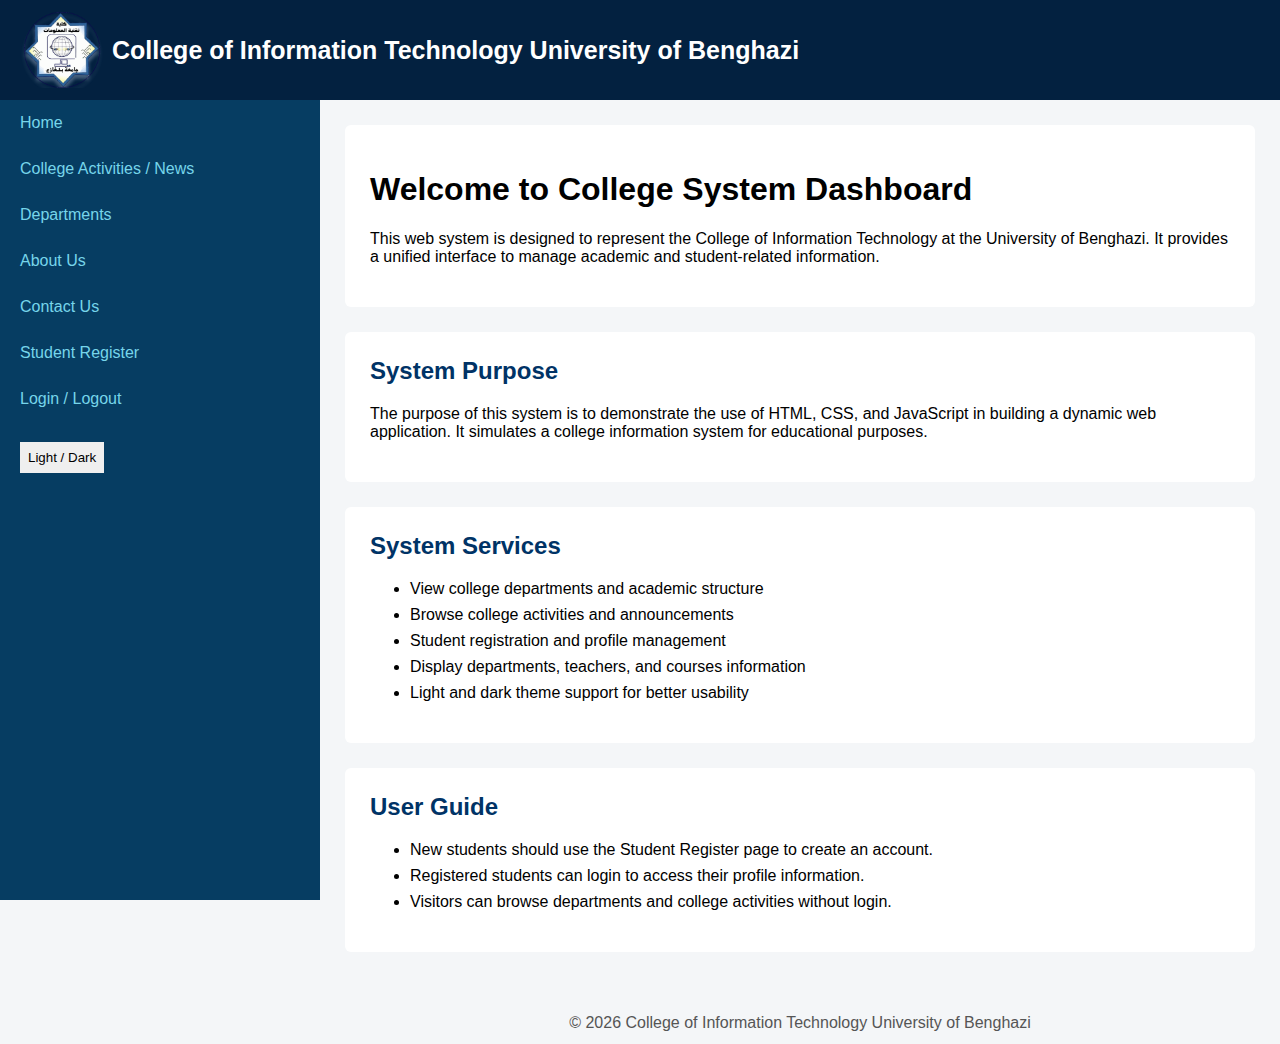
<file: index.html>
<!DOCTYPE html>
<html>
<head>
    <meta charset="UTF-8">

    <title>IT STUDENT PORTAL</title>
    <link rel="stylesheet" href="style.css">
</head>  
<body>

<header>
    <img src="logo.png" alt="IT College Logo">
    <h1>College of Information Technology  University of Benghazi</h1>
</header>

<div class="sidebar">
    <a href="index.html">Home</a>
    <a href="activities.html">College Activities / News</a>
    <a href="departments.html">Departments</a>
    <a href="about.html">About Us</a>
    <a href="contact.html">Contact Us</a>
    <a href="register.html">Student Register</a>
    <a href="login.html">Login / Logout</a>

    <button onclick="toggleTheme()">Light / Dark</button>
</div>

<div class="content">

    <!-- ===== Welcome ===== -->
    <div class="home-box">
        <h1>Welcome to College System Dashboard</h1>
        <p>
            This web system is designed to represent the College of Information Technology
            at the University of Benghazi.
            It provides a unified interface to manage academic and student-related information.
        </p>
    </div>

    <!-- ===== System Purpose ===== -->
    <div class="home-box">
        <h2>System Purpose</h2>
        <p>
            The purpose of this system is to demonstrate the use of HTML, CSS, and JavaScript
            in building a dynamic web application.
            It simulates a college information system for educational purposes.
        </p>
    </div>

    <!-- ===== System Services ===== -->
    <div class="home-box">
        <h2>System Services</h2>

        <ul class="home-list">
            <li>View college departments and academic structure</li>
            <li>Browse college activities and announcements</li>
            <li>Student registration and profile management</li>
            <li>Display departments, teachers, and courses information</li>
            <li>Light and dark theme support for better usability</li>
        </ul>
    </div>

    <!-- ===== User Guidance ===== -->
    <div class="home-box">
        <h2>User Guide</h2>

        <ul class="home-list">
           <li> New students should use the Student Register page to create an account.</li>
           <li> Registered students can login to access their profile information.</li>
           <li>Visitors can browse departments and college activities without login.</li>
        </ul>
    </div>

</div>

<footer>
    © <span id="year"></span> College of Information Technology  University of Benghazi
</footer>

<script>
    document.getElementById("year").innerText = new Date().getFullYear();
</script>

<script src="script.js"></script>
</body>
</html>
</file>
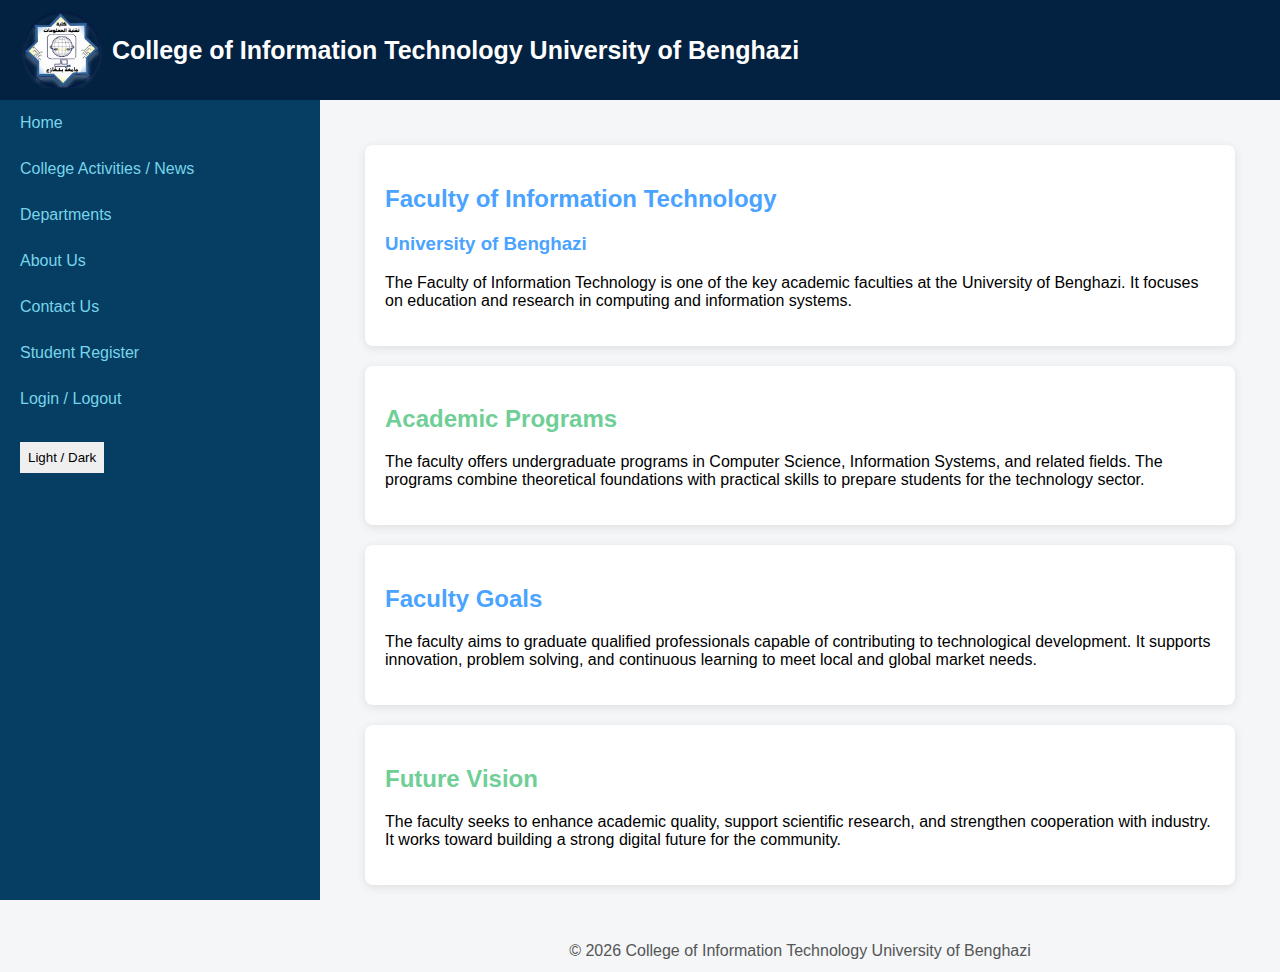
<file: about.html>
<!DOCTYPE html>
<html>
<head>
    <meta charset="UTF-8">

    <title>About Us</title>
    <link rel="stylesheet" href="style.css">
    <style>
       
#faculty-overview h3 {
  color: #4aa3ff;
}
#faculty-overview h2 {
  color: #4aa3ff;
}
#academic-programs h2 {
  color: #6fcf97;
}

#faculty-goals h2 {
  color: #4aa3ff;
}

#future-vision h2 {
   color: #6fcf97;
}
     </style>
</head>  
<body>

<header>
    <img src="logo.png" alt="IT College Logo">
    <h1>College of Information Technology  University of Benghazi</h1>
</header>
 

<div class="sidebar">
    <a href="index.html">Home</a>
    <a href="activities.html">College Activities / News</a>
    <a href="departments.html">Departments</a>
    <a href="about.html">About Us</a>
    <a href="contact.html">Contact Us</a>
    <a href="register.html">Student Register</a>
    <a href="login.html">Login / Logout</a>

    <button onclick="toggleTheme()">Light / Dark</button>
</div>

<div class="content">
<section id="faculty-overview">
  <h2>Faculty of Information Technology</h2>
  <h3>University of Benghazi</h3>
  <p>
    The Faculty of Information Technology is one of the key academic faculties at the University of Benghazi.
    It focuses on education and research in computing and information systems.
  </p>
</section>

<section id="academic-programs">
  <h2>Academic Programs</h2>
  <p>
    The faculty offers undergraduate programs in Computer Science, Information Systems, and related fields.
    The programs combine theoretical foundations with practical skills to prepare students for the technology sector.
  </p>
</section>

<section id="faculty-goals">
  <h2>Faculty Goals</h2>
  <p>
    The faculty aims to graduate qualified professionals capable of contributing to technological development.
    It supports innovation, problem solving, and continuous learning to meet local and global market needs.
  </p>
</section>

<section id="future-vision">
  <h2>Future Vision</h2>
  <p>
    The faculty seeks to enhance academic quality, support scientific research, and strengthen cooperation with industry.
    It works toward building a strong digital future for the community.
  </p>
</section>
</div>


<footer>
    © <span id="year"></span> College of Information Technology  University of Benghazi
</footer>
  
  
<script>
    document.getElementById("year").innerText = new Date().getFullYear();
</script>

<script src="script.js"></script>
</body>
</html>
</file>
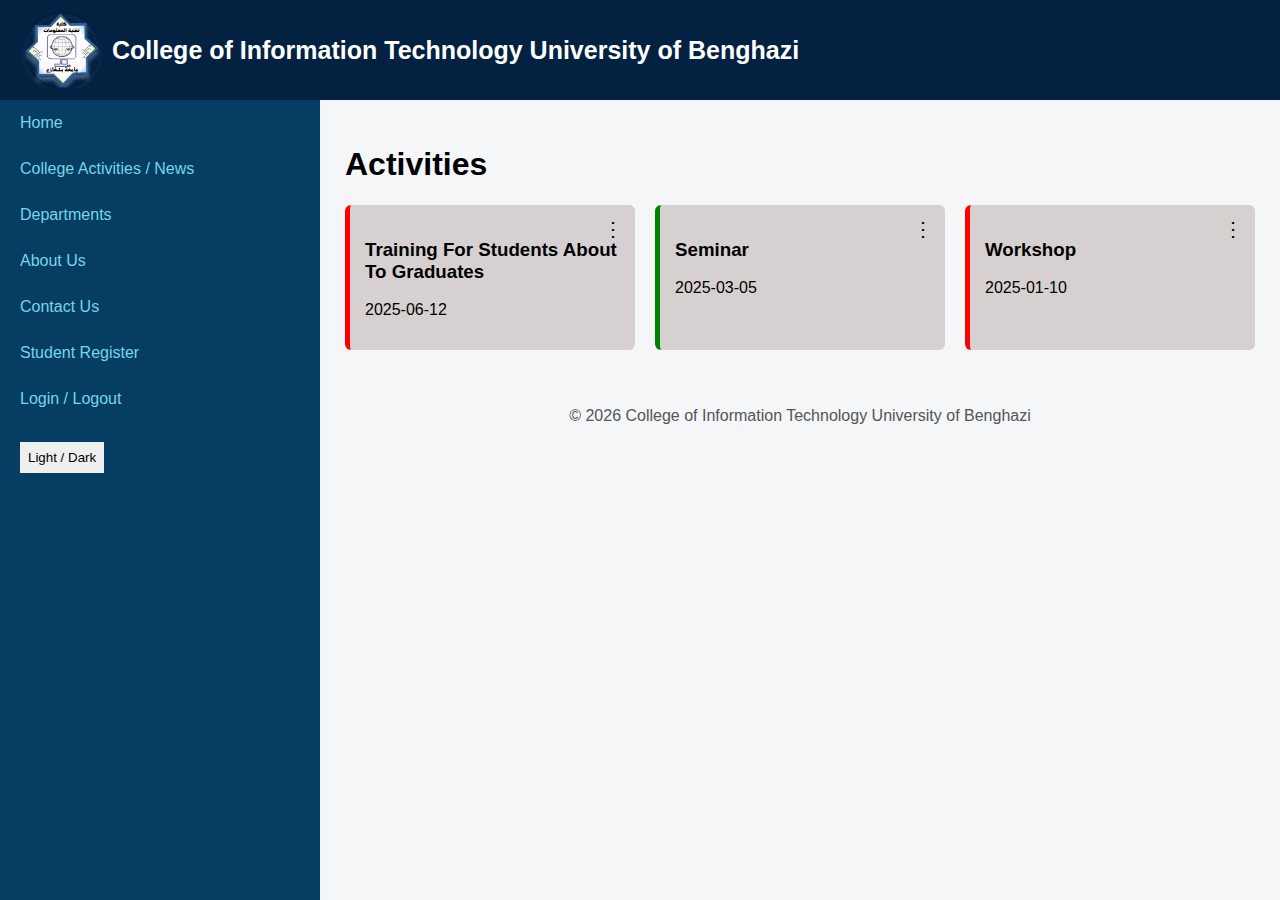
<file: activities.html>
<!DOCTYPE html>
<html lang="en">
<head>
    <meta charset="UTF-8">
    <title>College Activities / News</title>
    <link rel="stylesheet" href="style.css">
</head>
<body>

<header>
    <img src="logo.png" alt="IT College Logo">
    <h1>College of Information Technology  University of Benghazi</h1>
</header>

<div class="sidebar">
    <a href="index.html">Home</a>
    <a href="activities.html">College Activities / News</a>
    <a href="departments.html">Departments</a>
    <a href="about.html">About Us</a>
    <a href="contact.html">Contact Us</a>
    <a href="register.html">Student Register</a>
    <a href="login.html">Login / Logout</a>
    <button onclick="toggleTheme()">Light / Dark</button>
</div>

<div class="content">
    <h1>Activities</h1>
    <div id="activitiesGrid" class="activities-grid">
       
    </div>
</div>

<footer>
    © <span id="year"></span> College of Information Technology  University of Benghazi
</footer>

<script src="script.js"></script>
<script>
    document.getElementById("year").innerText = new Date().getFullYear();
</script>

</body>
</html>
</file>
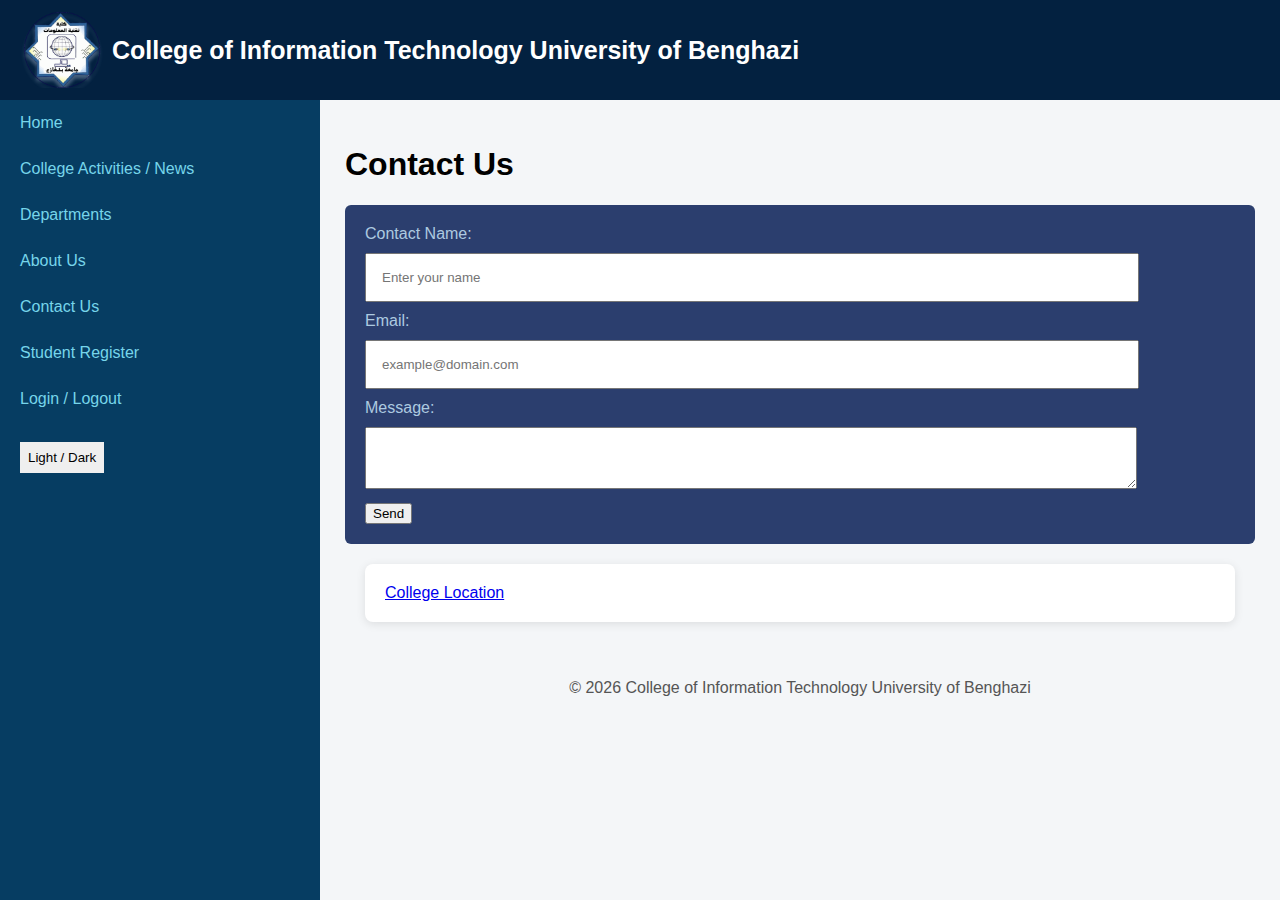
<file: contact.html>
<!DOCTYPE html>
<html lang="en">
<head>
    <meta charset="UTF-8">
    <title>Contact Us</title>
    <link rel="stylesheet" href="style.css">
</head>
<body>

<header>
    <img src="logo.png" alt="IT College Logo">
    <h1>College of Information Technology  University of Benghazi</h1>
</header>

<div class="sidebar">
    <a href="index.html">Home</a>
    <a href="activities.html">College Activities / News</a>
    <a href="departments.html">Departments</a>
    <a href="about.html">About Us</a>
    <a href="contact.html">Contact Us</a>
    <a href="register.html">Student Register</a>
    <a href="login.html">Login / Logout</a>
    <button onclick="toggleTheme()">Light / Dark</button>
</div>

<div class="content">
 
        <h1>Contact Us</h1>
        <form id="contactForm">
            <label for="contactName">Contact Name:</label>
            <br>
            <input type="text" 
            id="contactName" 
            pattern="[A-Za-z\s]+"
              placeholder="Enter your name"
             required title="Only alphabetic characters and spaces allowed.">
            <br>
            <label for="Email">Email:</label>
            <br>
            <input type="email"
             id="cemail" 
            placeholder="example@domain.com"
            required>
            <br>
            <label for="message">Message:</label>
            <br>
            <textarea id="message"
            maxlength="450"
            required>
            </textarea>
            <br>
            <button type="button" onclick="sendMessage()">Send</button>
        </form>
        
        <div id="notification" class="hidden">It has been sent.</div>
        
    <section id="Location">
   <a href="https://maps.app.goo.gl/9F2eibukKJR6L8MCA" target="_blank">College Location</a>
   </section>
</div>
<footer>
    © <span id="year"></span> College of Information Technology  University of Benghazi
</footer>

<script src="script.js"></script>
<script>
    document.getElementById("year").innerText = new Date().getFullYear();
</script>

</body>
</html>
</file>
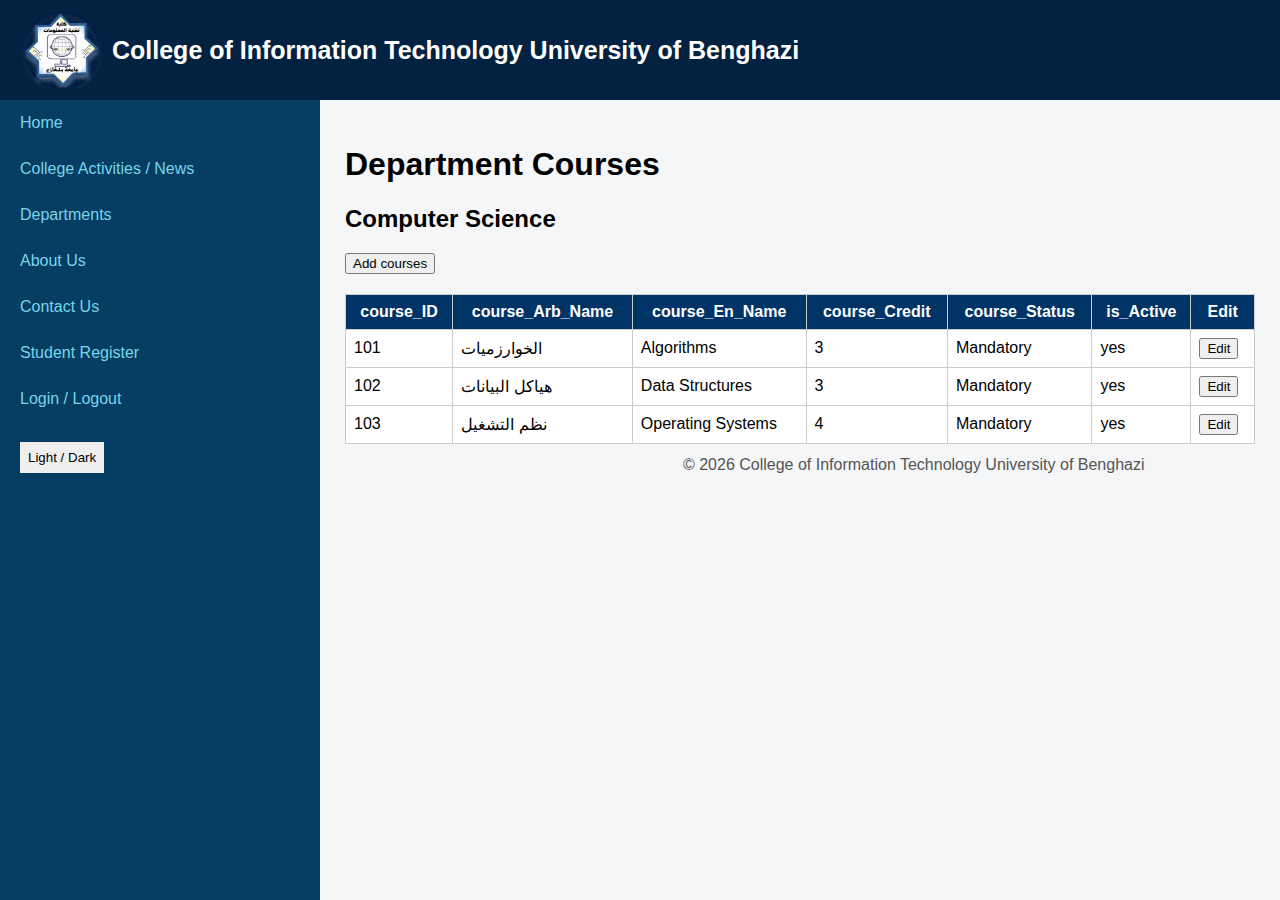
<file: courses.html>
<!DOCTYPE html>
<html>
<head>
    <meta charset="UTF-8">

    <title>Courses</title>
    <link rel="stylesheet" href="style.css">
</head>  
<body>

<header>
    <img src="logo.png" alt="IT College Logo">
    <h1>College of Information Technology  University of Benghazi</h1>
</header>

<div class="sidebar">
    <a href="index.html">Home</a>
    <a href="activities.html">College Activities / News</a>
    <a href="departments.html">Departments</a>
    <a href="about.html">About Us</a>
    <a href="contact.html">Contact Us</a>
    <a href="register.html">Student Register</a>
    <a href="login.html">Login / Logout</a>

    <button onclick="toggleTheme()">Light / Dark</button>
</div>

<div class="content">
<h1>Department Courses</h1>

<div id="coursesContainer"></div>

<div id="courseFormContainer" class="hidden">
    <h3 id="formTitleCourse">Edit Course</h3>
    <form id="courseForm">
        <table>
            <tr><td>ID</td><td><input type="number" id="course_ID" required></td></tr>
            <tr><td>En_Name</td><td><input type="text" id="course_En_Name" required></td></tr>
            <tr><td>Arb_Name</td><td><input type="text" id="course_Arb_Name" required></td></tr>
            <tr><td>Credit</td><td><input type="number" id="course_Credit" required></td></tr>
            <tr><td>Status</td><td><input type="text" id="course_Status"></td></tr>
            <tr><td>Active</td><td><input type="checkbox" id="course_isActive"></td></tr>
        </table>
        <div style="margin-top:10px;">
            <button type="submit">Save</button>
            <button type="button" onclick="closeCourseForm()">Cancel</button>
        </div>
    </form>
</div>


<footer>
    © <span id="year"></span> College of Information Technology  University of Benghazi
</footer>

<script src="script.js"></script>
<script>
    document.getElementById("year").innerText = new Date().getFullYear();
</script>

</body>
</html>
</file>
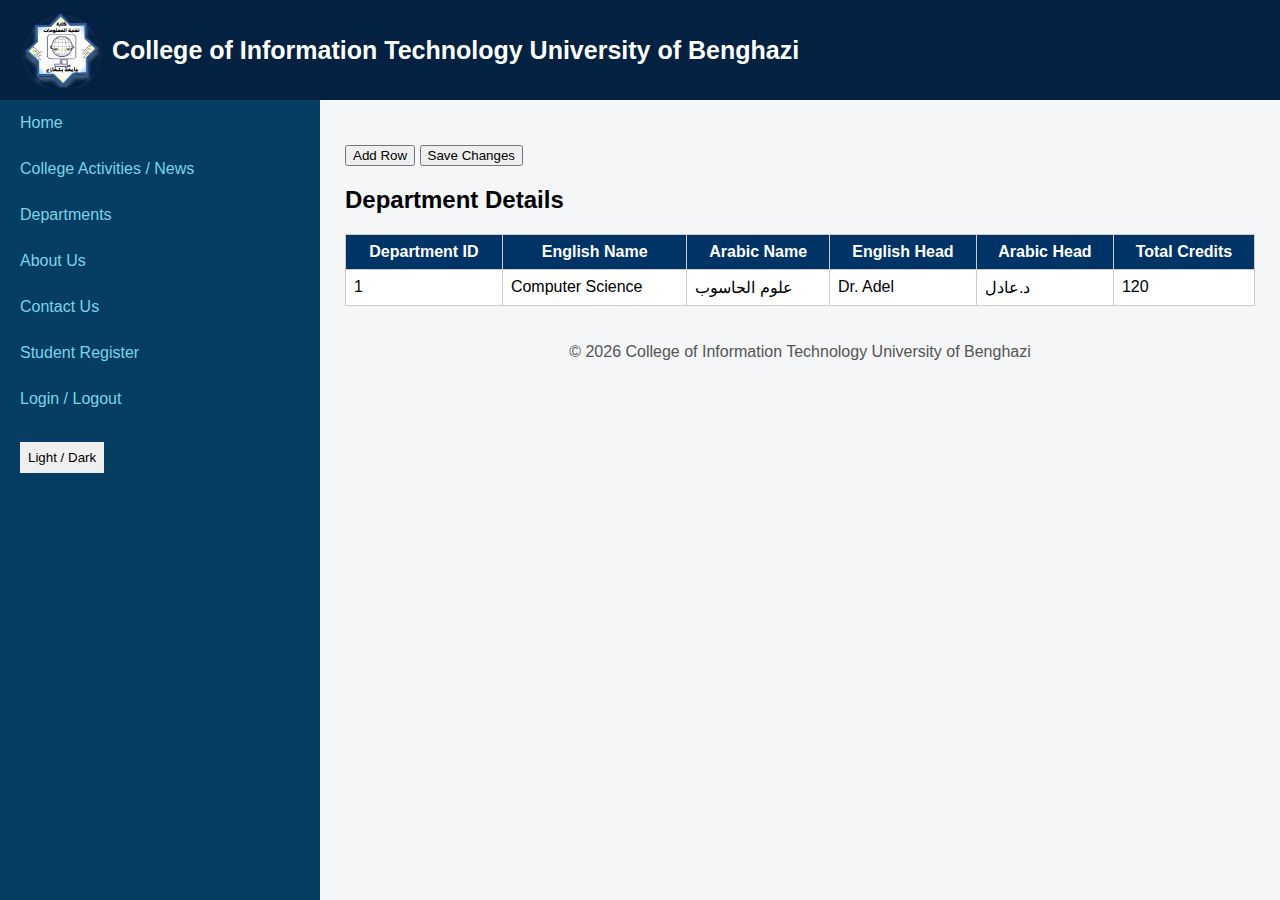
<file: department.html>
<!DOCTYPE html>
<html>
<head>
    <meta charset="UTF-8">

    <title>Department</title>
    <link rel="stylesheet" href="style.css">
</head>  
<body>

<header>
    <img src="logo.png" alt="IT College Logo">
    <h1>College of Information Technology  University of Benghazi</h1>
</header>

<div class="sidebar">
    <a href="index.html">Home</a>
    <a href="activities.html">College Activities / News</a>
    <a href="departments.html">Departments</a>
    <a href="about.html">About Us</a>
    <a href="contact.html">Contact Us</a>
    <a href="register.html">Student Register</a>
    <a href="login.html">Login / Logout</a>

    <button onclick="toggleTheme()">Light / Dark</button>
</div>


<div class="content">
    <h2 id="departmentName"></h2>

    <div class="actions">
        <button id="addRowBtn">Add Row</button>
        <button id="saveBtn">Save Changes</button>
    </div>
<h2>Department Details</h2>
    <table id="departmentTable",border="1">
        <thead>
            <tr>
                <th>Department ID</th>
                <th>English Name</th>
                <th>Arabic Name</th>
                <th>English Head</th>
                <th>Arabic Head</th>
                <th>Total Credits</th>
            </tr>
        </thead>
        <tbody>
            <!-- البيانات سيتم توليدها ديناميكياً -->
        </tbody>
    </table>
</div>


<footer>
    © <span id="year"></span> College of Information Technology  University of Benghazi
</footer>

<script src="script.js"></script>
<script>
    document.getElementById("year").innerText = new Date().getFullYear();
</script>

</body>
</html>
</file>
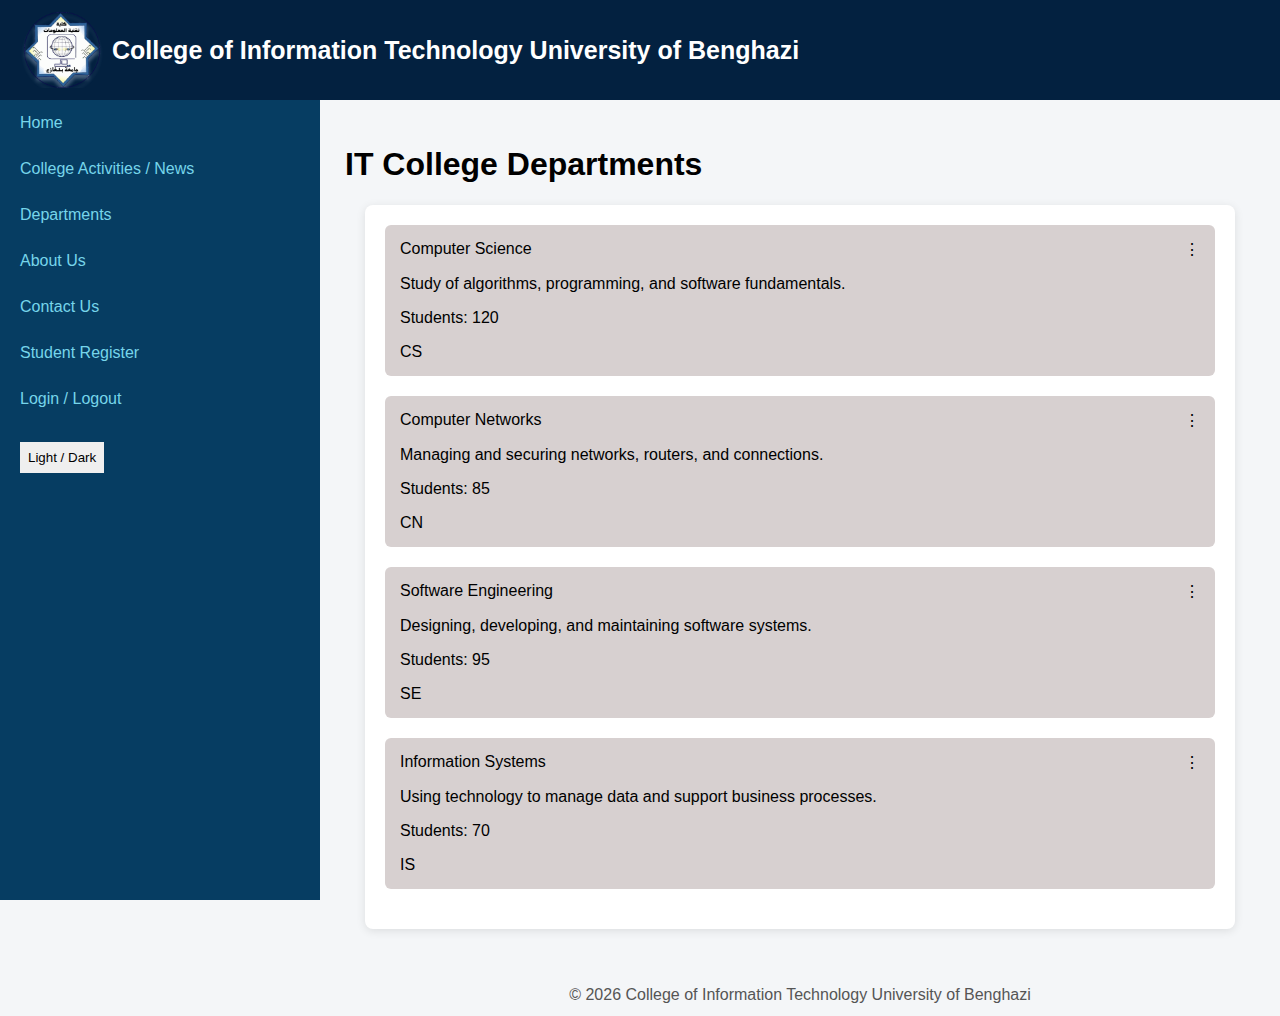
<file: departments.html>
<!DOCTYPE html>
<html>
<head>
    <meta charset="UTF-8">

    <title>College Departments</title>
    <link rel="stylesheet" href="style.css">
</head>  
<body>

<header>
    <img src="logo.png" alt="IT College Logo">
    <h1>College of Information Technology  University of Benghazi</h1>
</header>

<div class="sidebar">
    <a href="index.html">Home</a>
    <a href="activities.html">College Activities / News</a>
    <a href="departments.html">Departments</a>
    <a href="about.html">About Us</a>
    <a href="contact.html">Contact Us</a>
    <a href="register.html">Student Register</a>
    <a href="login.html">Login / Logout</a>

    <button onclick="toggleTheme()">Light / Dark</button>
</div>

<div class="content">
    <h1>IT College Departments</h1>

    <section id="departmentsGrid" class="grid">
    </section>
</div>



<footer>
    © <span id="year"></span> College of Information Technology  University of Benghazi
</footer>

<script src="script.js"></script>
<script>
    document.getElementById("year").innerText = new Date().getFullYear();
</script>

</body>
</html>
</file>
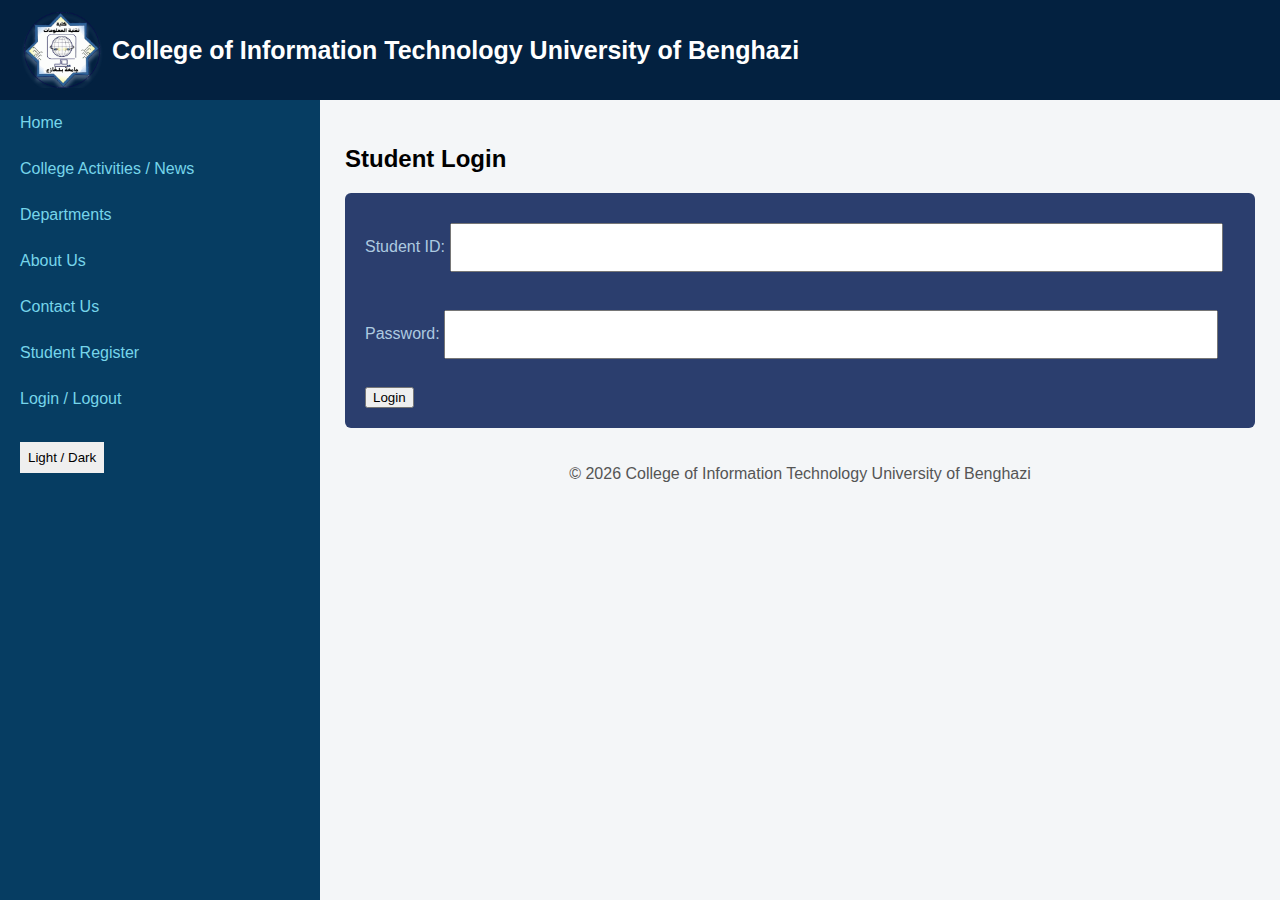
<file: login.html>
<!DOCTYPE html>
<html>
<head>
    <meta charset="UTF-8">

    <title>Student Login</title>
    <link rel="stylesheet" href="style.css">
</head>  
<body>

<header>
    <img src="logo.png" alt="IT College Logo">
    <h1>College of Information Technology  University of Benghazi</h1>
</header>

<div class="sidebar">
    <a href="index.html">Home</a>
    <a href="activities.html">College Activities / News</a>
    <a href="departments.html">Departments</a>
    <a href="about.html">About Us</a>
    <a href="contact.html">Contact Us</a>
    <a href="register.html">Student Register</a>
    <a href="login.html">Login / Logout</a>

    <button onclick="toggleTheme()">Light / Dark</button>
</div>


<div class="content">
    <h2>Student Login</h2>
    <form id="loginForm">
        <label for="student_ID">Student ID:</label>
        <input type="text" id="student_ID" required><br><br>

        <label for="student_password">Password:</label>
        <input type="password" id="student_password" required><br><br>

        <button type="submit">Login</button>
    </form>
</div>


<footer>
    © <span id="year"></span> College of Information Technology  University of Benghazi
</footer>

<script src="script.js"></script>
<script>
    document.getElementById("year").innerText = new Date().getFullYear();
</script>

</body>
</html>
</file>
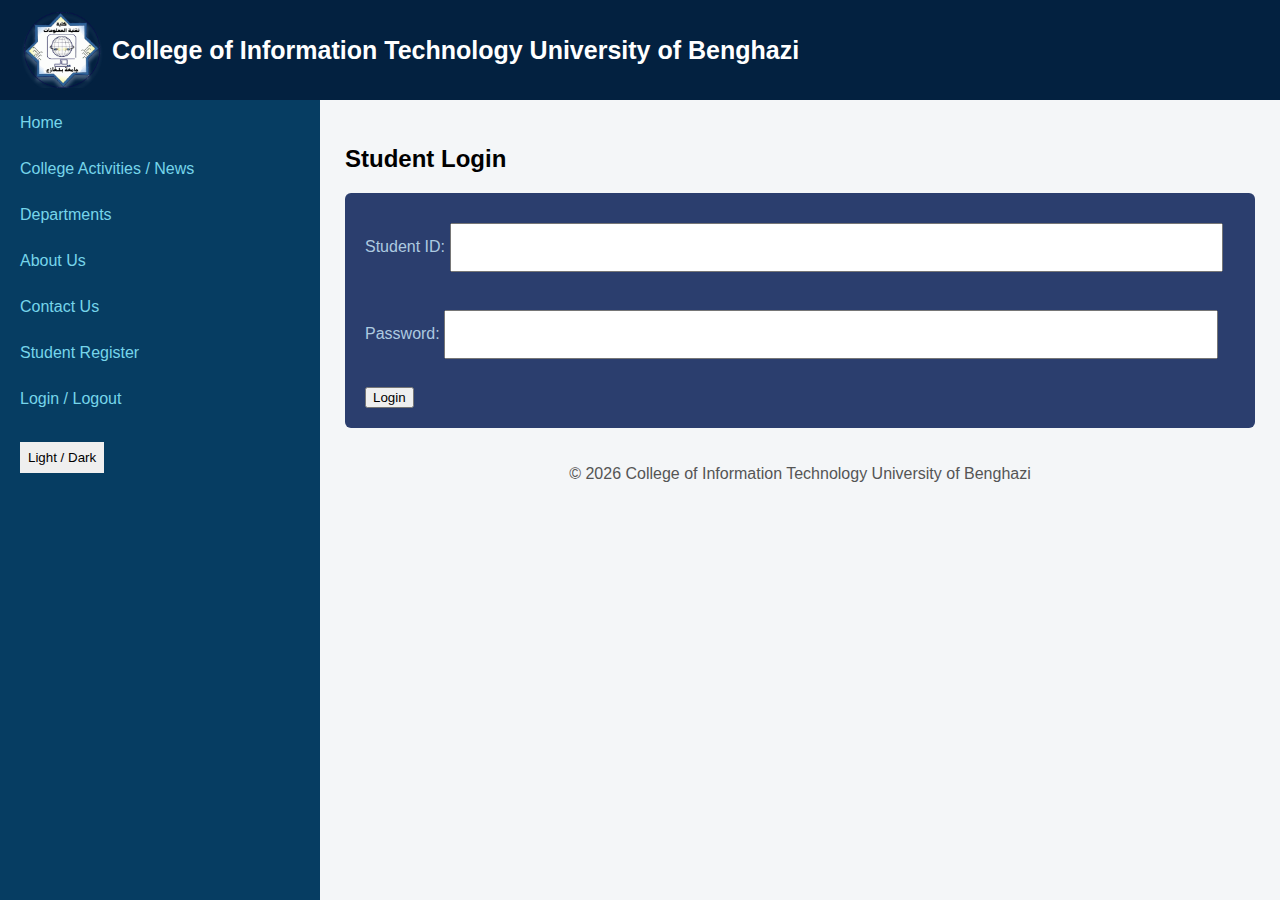
<file: profile.html>
<!DOCTYPE html>
<html>
<head>
    <meta charset="UTF-8">

    <title> STUDENT PROFILE</title>
    <link rel="stylesheet" href="style.css">
</head>  
<body>

<header>
    <img src="logo.png" alt="IT College Logo">
    <h1>College of Information Technology  University of Benghazi</h1>
</header>

<div class="sidebar">
    <a href="index.html">Home</a>
    <a href="activities.html">College Activities / News</a>
    <a href="departments.html">Departments</a>
    <a href="about.html">About Us</a>
    <a href="contact.html">Contact Us</a>
    <a href="register.html">Student Register</a>
    <a href="login.html">Login / Logout</a>

    <button onclick="toggleTheme()">Light / Dark</button>
</div>

<div class="content">

    <div id="studentProfile">
        <h2>Student Profile</h2>

        <table  cellpadding="8" cellspacing="0">
            <tr>
                <th>Field</th>
                <th>Value</th>
            </tr>
            <tr>
                <td>Student ID</td>
                <td id="profileId"></td>
            </tr>
            <tr>
                <td>Name</td>
                <td id="profileFullName"></td>
            </tr>
            <tr>
                <td>Department</td>
                <td id="profileDept"></td>
            </tr>
            <tr>
                <td>Image</td>
                <td><img id="studentImage" src="" alt="Student Image" width="150"></td>
            </tr>
        </table>

        <br>
        <button id="logoutBtn">Logout</button>
    </div>

</div>


<footer>
    © <span id="year"></span> College of Information Technology  University of Benghazi
</footer>

<script src="script.js"></script>
<script>
    document.getElementById("year").innerText = new Date().getFullYear();
</script>

</body>
</html>
</file>
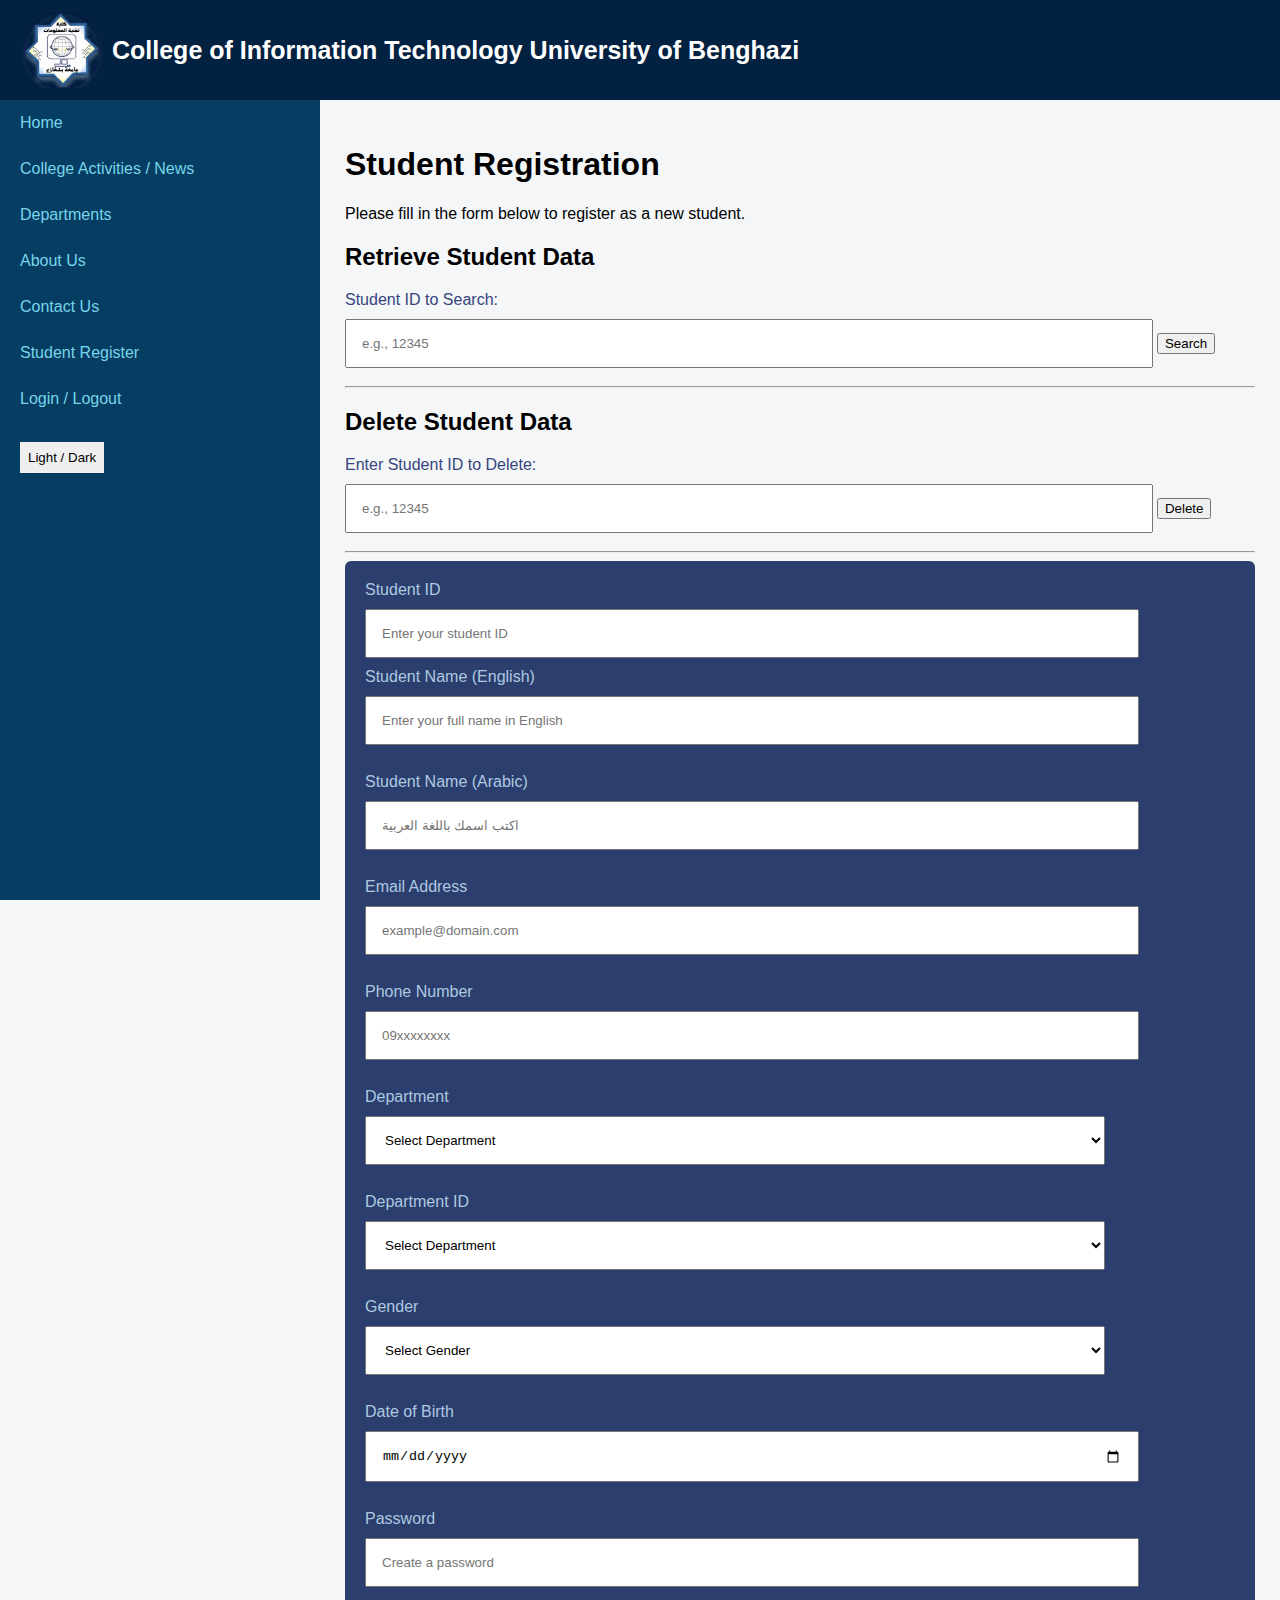
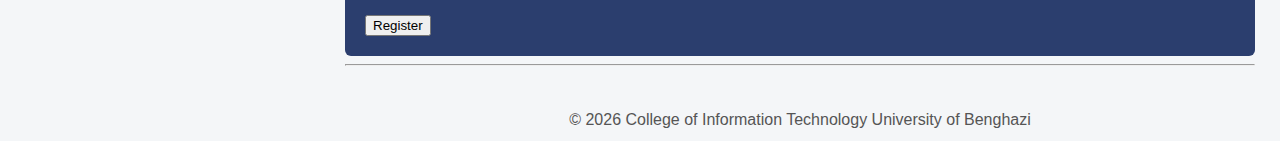
<file: register.html>
<!DOCTYPE html>
<html>
<head>
    <meta charset="UTF-8">

    <title>Student Registration</title>
    <link rel="stylesheet" href="style.css">
</head>  
<body>

<header>
    <img src="logo.png" alt="IT College Logo">
    <h1>College of Information Technology  University of Benghazi</h1>
</header>

<div class="sidebar">
    <a href="index.html">Home</a>
    <a href="activities.html">College Activities / News</a>
    <a href="departments.html">Departments</a>
    <a href="about.html">About Us</a>
    <a href="contact.html">Contact Us</a>
    <a href="register.html">Student Register</a>
    <a href="login.html">Login / Logout</a>

    <button onclick="toggleTheme()">Light / Dark</button>
</div>

<div class="content">

<h1>Student Registration</h1>
<p>Please fill in the form below to register as a new student.</p>


    <h2>Retrieve Student Data</h2>
    <label for="searchId"><span style="color:rgb(54, 69, 125);">Student ID to Search:</span> </label>
    <input type="text" id="searchId" placeholder="e.g., 12345" maxlength="5" >
    <button type="button" onclick="retrieveStudent()">Search</button>
    <div id="retrieveResult" class="hidden">
        <h3>Retrieved Data:</h3>
        <p id="retrievedData"></p>
        <button type="button" onclick="fillForm()">Fill Form with Retrieved Data</button>
    </div>

        <hr>

    <h2>Delete Student Data</h2>
    <label for="deleteId"><span style="color:rgb(54, 69, 125);">Enter Student ID to Delete:</span></label>
    <input type="text" id="deleteId" placeholder="e.g., 12345" maxlength="5">
    <button type="button" onclick="deleteStudent()">Delete</button>
    <div id="deleteResult" class="hidden">
        <p id="deleteMessage"></p>
  
    </div>
    <hr>
<form id="registerForm">
        <label for="sId">Student ID</label>
        <br>
        <input 
            type="text" 
            id="sId" 
            placeholder="Enter your student ID"
            maxlength="5"
            required
        >
        <span id="sIdError" class="error hidden"></span><br>

        <label for="sNameEn">Student Name (English)</label>
        <br>
        <input 
            type="text" 
            id="sNameEn"
            placeholder="Enter your full name in English"
            maxlength="25"
            required
        >
        <span id="sNameEnError" class="error hidden"></span><br>
         <br>
        <label for="sNameAr">Student Name (Arabic)</label>
        <br>
        <input 
            type="text" 
            id="sNameAr"
            placeholder="اكتب اسمك باللغة العربية"
            maxlength="25"
            required 
        >
        <span id="sNameArError" class="error hidden"></span><br>
             <br>
        <label for="sEmail">Email Address</label>
        <br>
        <input 
            type="email" 
            id="sEmail"
            placeholder="example@domain.com"
            required
        >
        <span id="sEmailError" class="error hidden"></span><br>
         <br>
        <label for="sPhone">Phone Number</label>
        <br>
        <input 
            type="tel" 
            id="sPhone"
            placeholder="09xxxxxxxx"
            maxlength="10"
            required
        >
        <span id="sPhoneError" class="error hidden"></span><br>
         <br>
        <label for="sDepartment">Department</label>
        <br>
        <select id="sDepartment" required>
            <option value="">Select Department</option>
            <option>Computer Science</option>
            <option>Software Engineering</option>
            <option>Information Systems</option>
            <option>Computer Network</option>
        </select>
        <span id="sDepartmentError" class="error hidden"></span><br>
         <br>
        <label for="sDepartmentid">Department ID</label>
        <br>
        <select id="sDepartmentid" required>
            <option value="">Select Department</option>
            <option>CS</option>
            <option>SE</option>
            <option>IS</option>
            <option>CN</option>
        </select>
        <span id="sDepartmentidError" class="error hidden"></span><br>
         <br>
        <label for="sGender">Gender</label>
          <br>
        <select id="sGender" required>
            <option value="">Select Gender</option>
            <option>Male</option>
            <option>Female</option>
        </select>
        <span id="sGenderError" class="error hidden"></span><br>
         <br>
        <label for="sDOB">Date of Birth</label>
        <br>
        <input 
            type="date" 
            id="sDOB"
            required
        >
        <span id="sDOBError" class="error hidden"></span><br>
         <br>
        <label for="sPass">Password</label>
        <br>
        <input 
            type="password" 
            id="sPass"
            placeholder="Create a password"
            minlength="8"
            maxlength="25"
            required
        >
        <span id="sPassError" class="error hidden"></span><br>
         <br>
        <button type="button" onclick="registerStudent()">Register</button>
    </form>

    <hr>

</div>

<footer>
    © <span id="year"></span> College of Information Technology  University of Benghazi
</footer>

<script>
    document.getElementById("year").innerText = new Date().getFullYear();
</script>

<script src="script.js"></script>
</body>
</html>
</file>
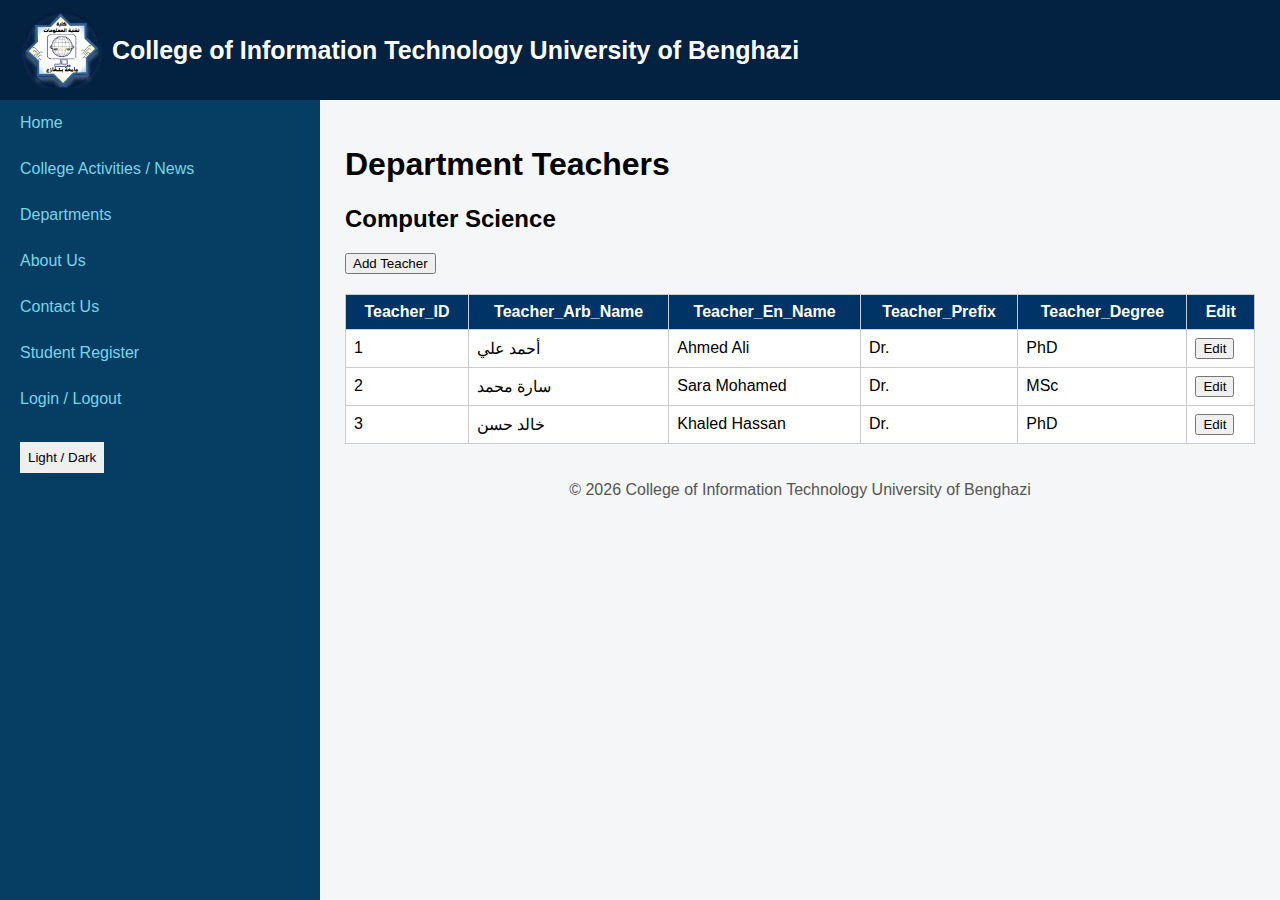
<file: teachers.html>
<!DOCTYPE html>
<html>
<head>
    <meta charset="UTF-8">

    <title>Teachers</title>
    <link rel="stylesheet" href="style.css">
  
</head>  
<body>

<header>
    <img src="logo.png" alt="IT College Logo">
    <h1>College of Information Technology  University of Benghazi</h1>
</header>

<div class="sidebar">
    <a href="index.html">Home</a>
    <a href="activities.html">College Activities / News</a>
    <a href="departments.html">Departments</a>
    <a href="about.html">About Us</a>
    <a href="contact.html">Contact Us</a>
    <a href="register.html">Student Register</a>
    <a href="login.html">Login / Logout</a>

    <button onclick="toggleTheme()">Light / Dark</button>
</div>

<div class="content">
<h1>Department Teachers</h1>
<div id="departmentsContainer"></div>

<div id="profFormContainer" class="hidden">
    <h3 id="formTitle">Edit Info</h3>
    <form id="profForm">
        
        <div style="margin-bottom: 10px;">
            <button type="submit">Save</button>
         <button type="button" onclick="closeTeacherForm()">Cancel</button>
        </div>

        <table>
            <tr>
                <td><label for="teacher_ID">Teacher_ID</label></td>
                <td><input type="number" id="teacher_ID" required></td>
            </tr>
            <tr>
                <td><label for="teacher_En_Name">En_Name</label></td>
                <td><input type="text" id="teacher_En_Name" required></td>
            </tr>
            <tr>
                <td><label for="teacher_Arb_Name">Arb_Name</label></td>
                <td><input type="text" id="teacher_Arb_Name" required></td>
            </tr>
            <tr>
                <td><label for="teacher_prefix">Prefix</label></td>
                <td><input type="text" id="teacher_prefix"></td>
            </tr>
            <tr>
                <td><label for="teacher_degree">Degree</label></td>
                <td><input type="text" id="teacher_degree"></td>
            </tr>
        </table>
    </form>
</div>
</div>


<footer>
    © <span id="year"></span> College of Information Technology  University of Benghazi
</footer>

<script src="script.js"></script>
<script>
    document.getElementById("year").innerText = new Date().getFullYear();
</script>

</body>
</html>
</file>
<file: style.css>
/* ===== Body & Font ===== */
body {
    margin: 0;
    font-family: Arial, sans-serif;
    background: #f4f6f8;
    color: #000;
}

/* ===== Header ===== */
header {
    position: fixed;
    top: 0;
    left: 0;
    width: 100%;
    height: 100px;
    background: #032140;
    color: white;
    display: flex;
    align-items: center;
    padding: 0 20px;
    z-index: 1000;
}
header img {
    width: 85px;
    margin-right: 7px;
}
header h1 {
    font-size: 25px;
    margin: 0;
}

/* ===== Sidebar ===== */
.sidebar {
    position: fixed;
    top:100px;
    left: 0;
    width: 25%;
    height: calc(100vh - 100px);
    background: #063d62;
}
.sidebar a {
    display: block;
    padding: 14px 20px;
    color: rgb(118, 213, 234);
    text-decoration: none;
}
.sidebar a:hover {
    background: #003366;
}
.sidebar button {
    margin: 20px;
    width: 50%auto;
    padding: 8PX;
    border: none;
    cursor: pointer;
}

/* ===== Content ===== */
.content {
    margin-left:25%;
    margin-top: 100px;
    padding: 25px;
}

/* ===== Cards Grid ===== */
.activities-grid {
    display: grid;
    grid-template-columns: repeat(auto-fit, minmax(250px, 1fr));
    gap: 20px;
}

/* ===== Card ===== */
.card {
    background: rgb(215, 208, 208);
    padding: 15px;
    border-radius: 6px;
    position: relative;
    margin-bottom: 20px;
    transition: background 0.3s, color 0.3s;
}
.card.read {
    border-left: 5px solid green;
}
.card.unread {
    border-left: 5px solid red;
}
.card-header {
    display: flex;
    justify-content: space-between;
    align-items: center;
}
/* ===== Three Dots & Menu ===== */
.dots {
    position: absolute;
    top: 12px;
    right: 12px;
    cursor: pointer;
    font-size: 20px;
}
.menu {
    display: none;
    position: absolute;
    right: 12px;
    top: 30px;
    background: white;
    border: 1px solid #ccc;
    z-index: 100;
}
.menu button {
    display: block;
    width: 100%;
    padding: 6px;
    border: none;
    background: white;
    cursor: pointer;
}
.menu button:hover {
    background: #f0f0f0;
}

/* ===== Home Boxes ===== */
.home-box {
    background: white;
    padding: 25px;
    margin-bottom: 25px;
    border-radius: 6px;
}
.home-box h2 {
    margin-top: 0;
    color: #003366;
}
.home-list li {
    margin-bottom: 8px;
}

/* ===== Forms ===== */
form {
    max-width: 100%;
    background: #2b3e6e;
    padding: 20px;
    border-radius: 6px;
}
label {
     color: rgb(173, 202, 224);
}

input, textarea, select {
    width: 85%;
    padding: 15px;
    margin: 10px 0;
}
.error {
    color: red;
    font-size: 0.9em;
}

.hidden {
    display: none;
}

/* ===== Tables ===== */
table {
    width: 100%;
    background: white;
    border-collapse: collapse;
}
th {
    background: #003366;
    color: white;
}
th, td {
    border: 1px solid #ccc;
    padding: 8px;
}
/* ===== section===== */
section {
    max-width: 80%px;
    margin: 20px ;
    background-color:  white;
    padding: 20px;
    border-radius: 8px;
    box-shadow: 0 2px 10px rgba(0, 0, 0, 0.1);
}

/* ===== Footer ===== */
footer {
    margin-left: 25%;
    text-align: center;
    padding: 12px;
    color: #555;
}

/* ===== Dark Mode ===== */
body.dark {
    background: #121212;
    color: #e0e0e0;
}
body.dark header { background: #000; }
body.dark .sidebar { background: #1a1a1a; }
body.dark .home-box,
body.dark .card,
body.dark form,
body.dark table { background: #1e1e1e; color: #e0e0e0; }
body.dark th { background: #000; color: #e0e0e0; }
body.dark .menu { background: #1e1e1e; border: 1px solid #333; }
body.dark .menu button { background: #1e1e1e; color: #e0e0e0; }
body.dark input,
body.dark textarea,
body.dark select { background: #2a2a2a; color: #e0e0e0; border: 1px solid #555; }
body.dark section{ background: #1a1a1a; }
body.dark footer { color: #aaa; }

/* ===== General ===== */
button { cursor: pointer; }
</file>
